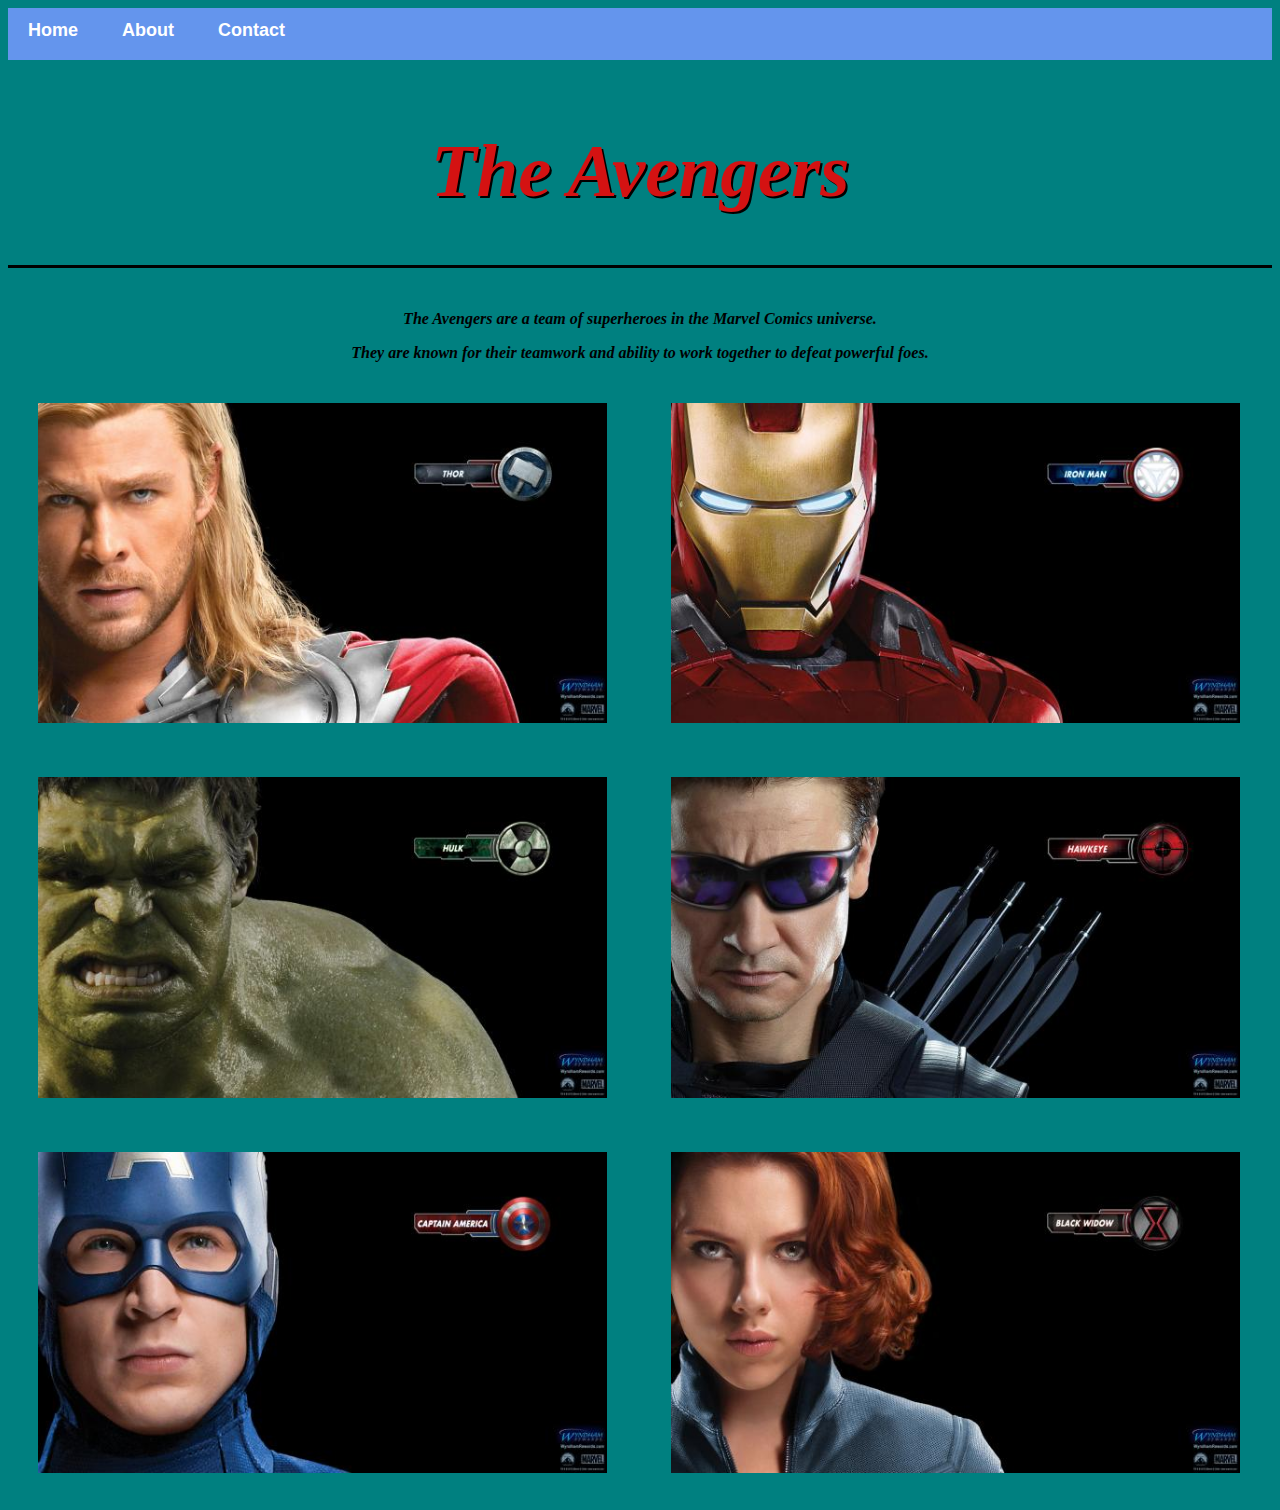
<file: index.html>
<!DOCTYPE html>
<html>
    <head>
        <link rel="stylesheet" href="styles.css">
    </head>
    <body>
        <body bgcolor="teal">
        <div id="menu">
           <a href="index.html">Home</a>
           <a href="about.html">About</a>
           <a href="contact.html">Contact</a> 
        </div>
        <div class="gallery">
            <br/>
            <h1>The Avengers</h1>
            
            <hr size="3" color="black" />
            <br/>
            <p><b><i><p align="center"><font face="Verdana">The Avengers are a team of superheroes in the Marvel Comics universe.</i></b></p></p></font>
            <p><b><i><p align="center"><font face="Verdana">They are known for their teamwork and ability to work together to defeat powerful foes.</i></b></p></p></font>
            <a href="avenger-1.html"><img src="images/avengers_01.jpg" /></a>
            <a href="avenger-2.html"><img src="images/avengers_02.jpg"></a>
            <a href="avenger-3.html"><img src="images/avengers_03.jpg" /></a>
            <a href="avenger-4.html"><img src="images/avengers_04.jpg" /></a>
            <a href="avenger-5.html"><img src="images/avengers_05.jpg" /></a>
            <a href="avenger-6.html"><img src="images/avengers_06.jpg" /></a>
        </div>
    </body>
</html>
</file>
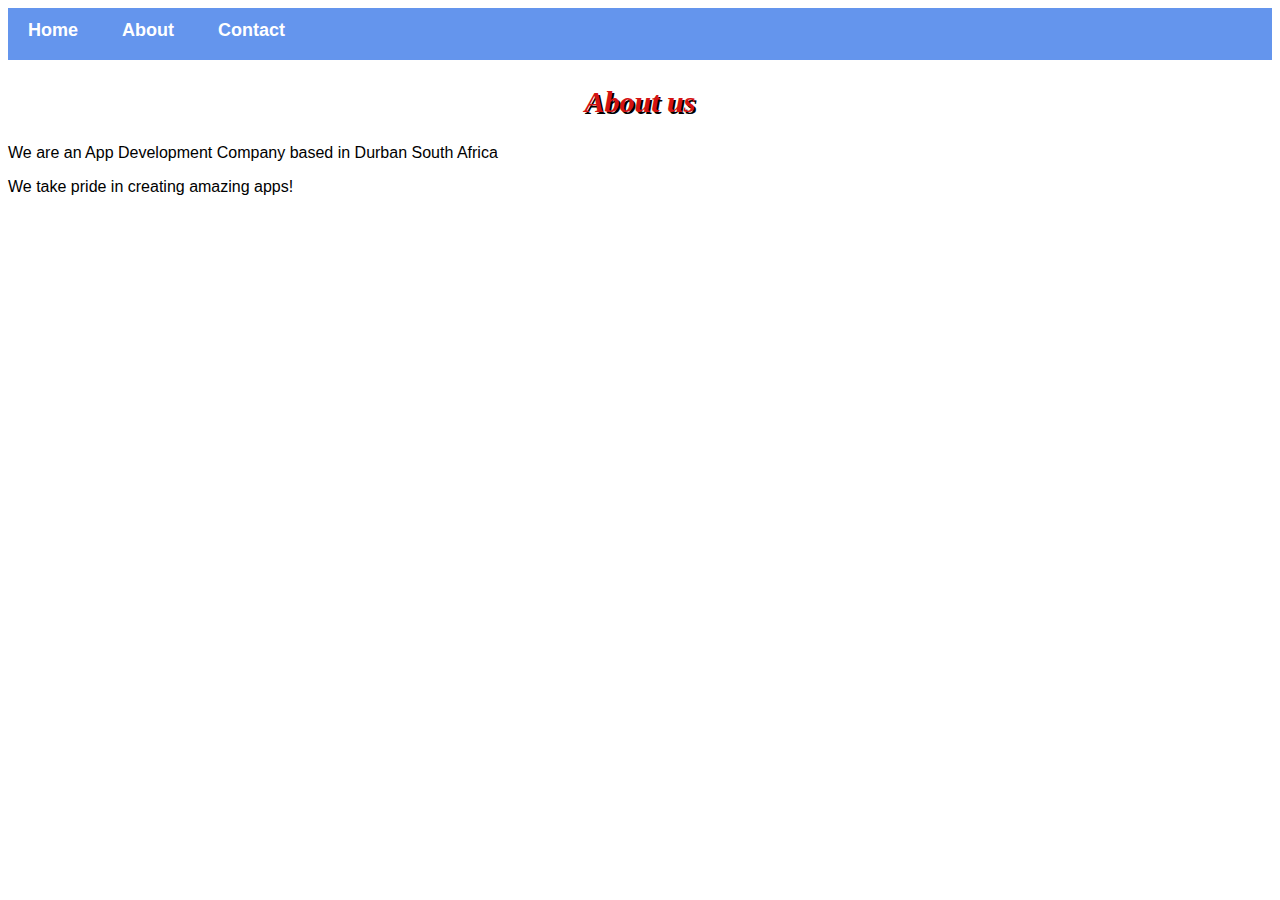
<file: about.html>
<!DOCTYPE html>
<html>
    <head>
        <link rel="stylesheet" href="styles.css">
    </head>
    <body>
        <div id="menu">
           <a href="index.html">Home</a>
           <a href="about.html">About</a>
           <a href="contact.html">Contact</a> 
        </div>
        <h2>About us</h2>
        <p>We are an App Development Company based in Durban South Africa</p>
        <p>We take pride in creating amazing apps!</p>
    </body>
</html>
</file>
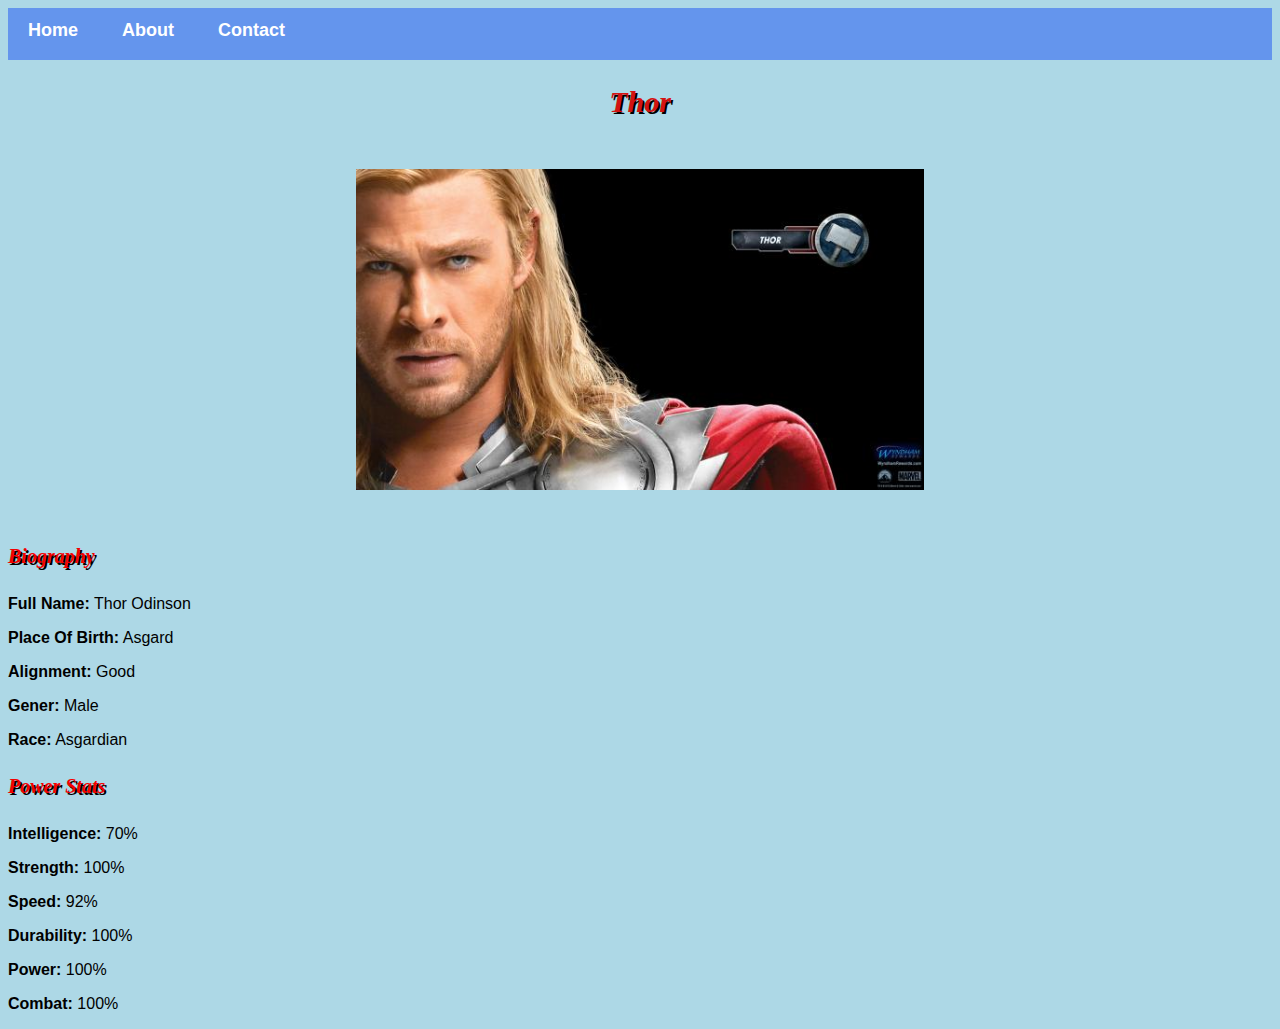
<file: avenger-1.html>
<!DOCTYPE html>
<html>
    <head>
        <link rel="stylesheet" href="styles.css">
    </head>
    <body>
        <body bgcolor="lightblue">
        <div id="menu">
           <a href="index.html">Home</a>
           <a href="about.html">About</a>
           <a href="contact.html">Contact</a> 
        </div>
        <h2>Thor</h2>
        <div class="gallery">
           <p align="center"><img src="images/avengers_01.jpg"></p>
        </div>
        <h4>Biography</h4>
        <p><b>Full Name:</b> Thor Odinson</p>
        <p><b>Place Of Birth:</b> Asgard</p>
        <p><b>Alignment:</b> Good</p>
        <p><b>Gener:</b> Male</p>
        <p><b>Race:</b> Asgardian

        <br/>
        
        <h4>Power Stats</h4>
        <p><b>Intelligence:</b> 70%</p>
        <p><b>Strength:</b> 100%</p>
        <p><b>Speed:</b> 92%</p>
        <p><b>Durability:</b> 100%</p>
        <p><b>Power:</b> 100%</p>
        <p><b>Combat:</b> 100%</p>
    </body>
</html>
</file>
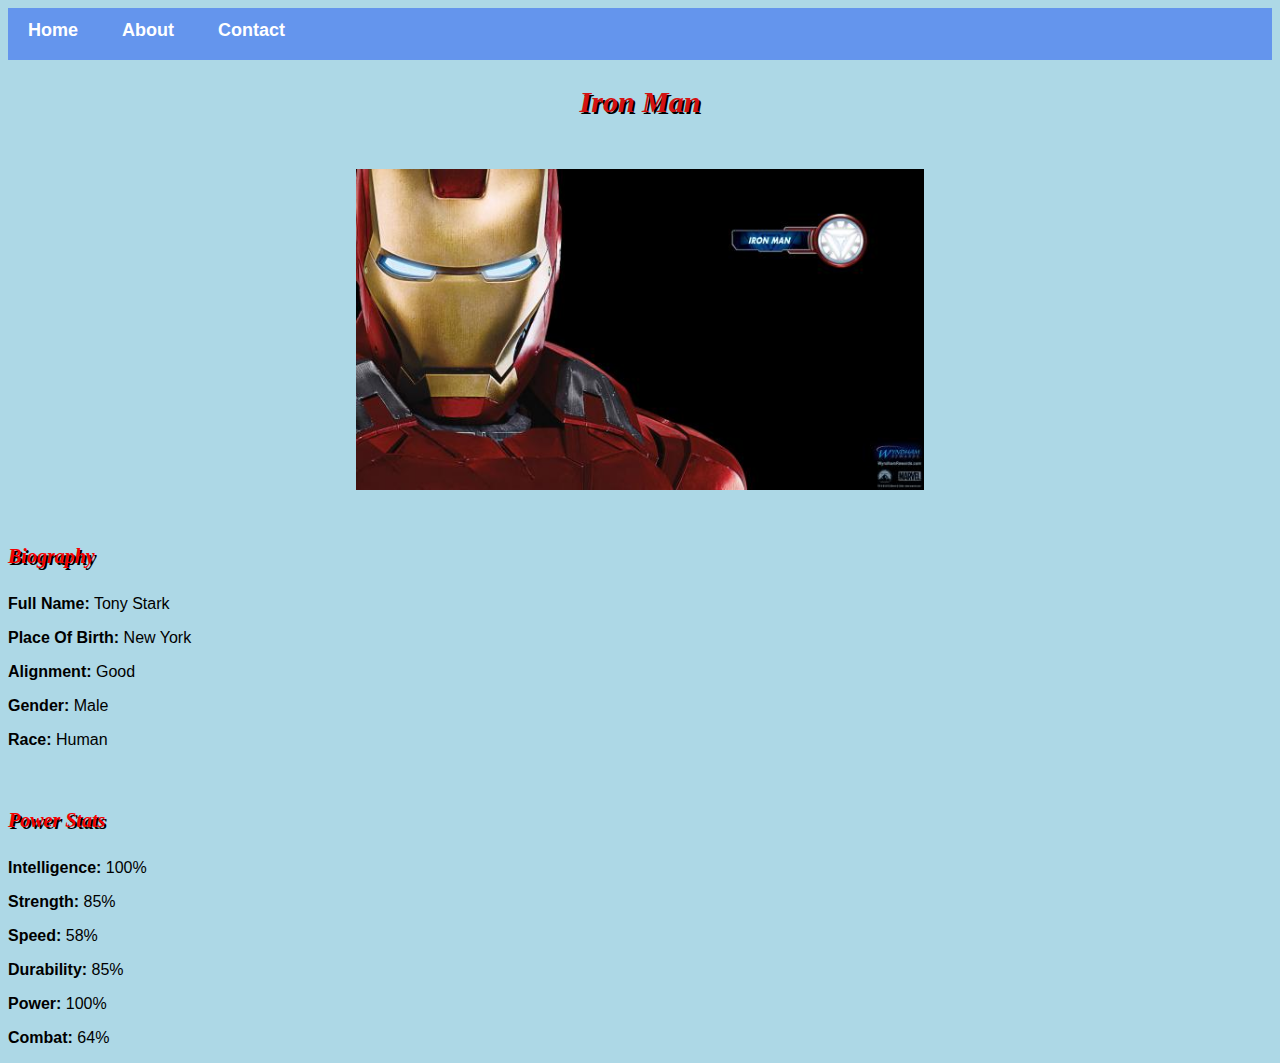
<file: avenger-2.html>
<!DOCTYPE html>
<html>
    <head>
        <link rel="stylesheet" href="styles.css">
    </head>
    <body>
        <body bgcolor="lightblue">
        <div id="menu">
           <a href="index.html">Home</a>
           <a href="about.html">About</a>
           <a href="contact.html">Contact</a> 
        </div>
        <h2>Iron Man</h2>
        <div class="gallery">
           <p align="center"><img src="images/avengers_02.jpg"></p>
        </div>
        <h4>Biography</h4>
        <p><b>Full Name:</b> Tony Stark</p>
        <p><b>Place Of Birth:</b> New York</p>
        <p><b>Alignment:</b> Good</p>
        <p><b>Gender:</b> Male</p>
        <p><b>Race:</b> Human</p>

        <br/>
        
        <h4>Power Stats</h4>
        <p><b>Intelligence:</b> 100%</p>
        <p><b>Strength:</b> 85%</p>
        <p><b>Speed:</b> 58%</p>
        <p><b>Durability:</b> 85%</p>
        <p><b>Power:</b> 100%</p>
        <p><b>Combat:</b> 64%</p>
    </body>
</html>
</file>
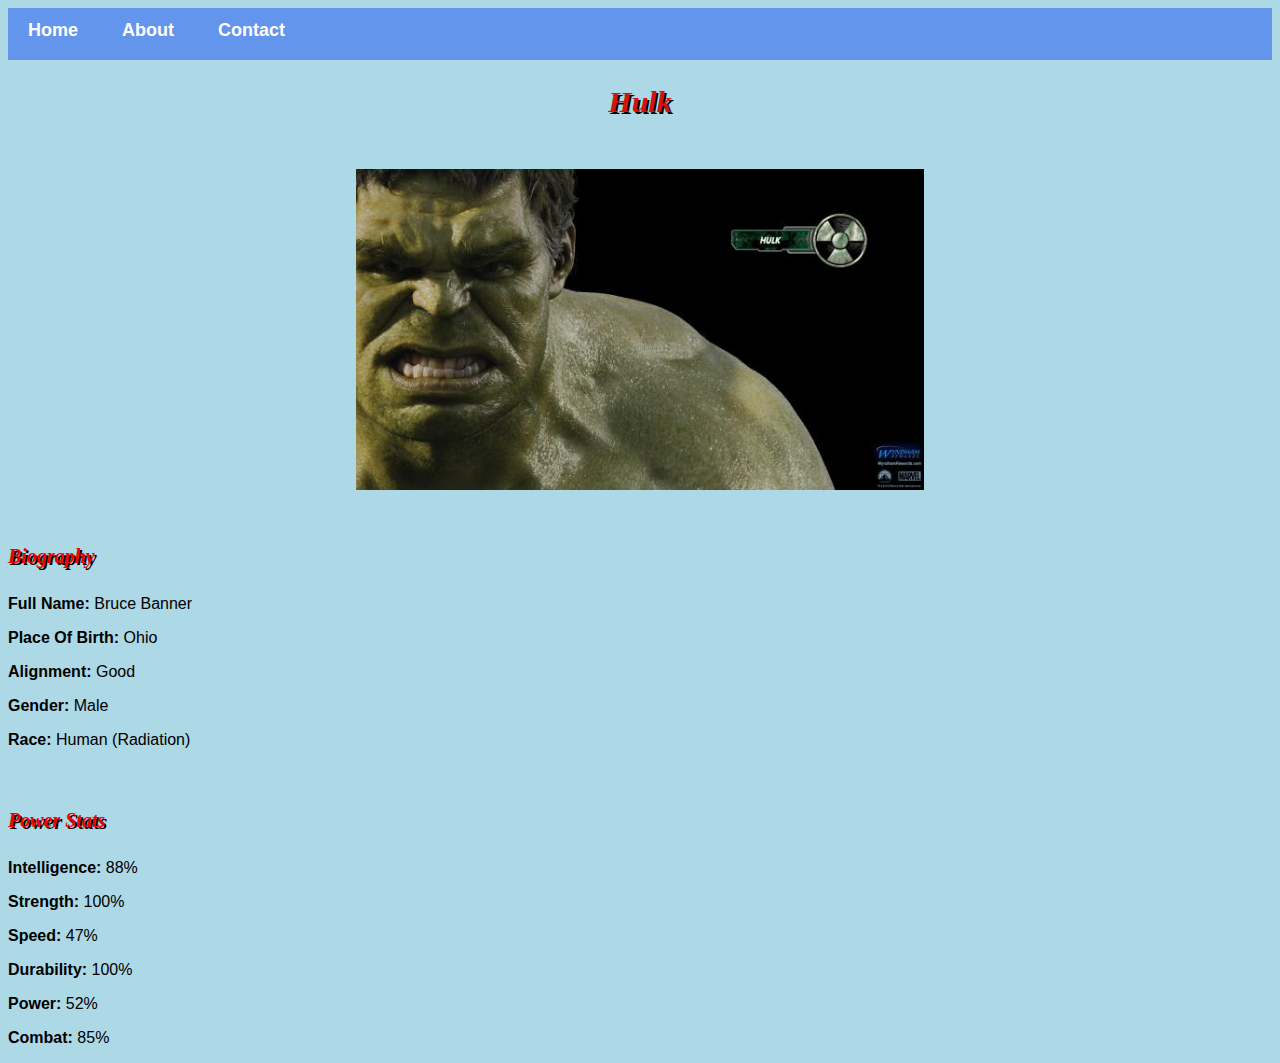
<file: avenger-3.html>
<!DOCTYPE html>
<html>
    <head>
        <link rel="stylesheet" href="styles.css">
    </head>
    <body>
        <body bgcolor="lightblue">
        <div id="menu">
           <a href="index.html">Home</a>
           <a href="about.html">About</a>
           <a href="contact.html">Contact</a> 
        </div>
        <h2>Hulk</h2>
        <div class="gallery">
          <p align="center"><img src="images/avengers_03.jpg"></p>
        </div>
        <h4>Biography</h4>
        <p><b>Full Name:</b> Bruce Banner</p>
        <p><b>Place Of Birth:</b> Ohio</p>
        <p><b>Alignment:</b> Good</p>
        <p><b>Gender:</b> Male</p>
        <p><b>Race:</b> Human (Radiation)</p>
        <br/>
        <h4>Power Stats</h4>
        <p><b>Intelligence:</b> 88%</p>
        <p><b>Strength:</b> 100%</p>
        <p><b>Speed:</b> 47%</p>
        <p><b>Durability:</b> 100%</p>
        <p><b>Power:</b> 52%</p>
        <p><b>Combat:</b> 85%</p>
    </body>
</html>
</file>
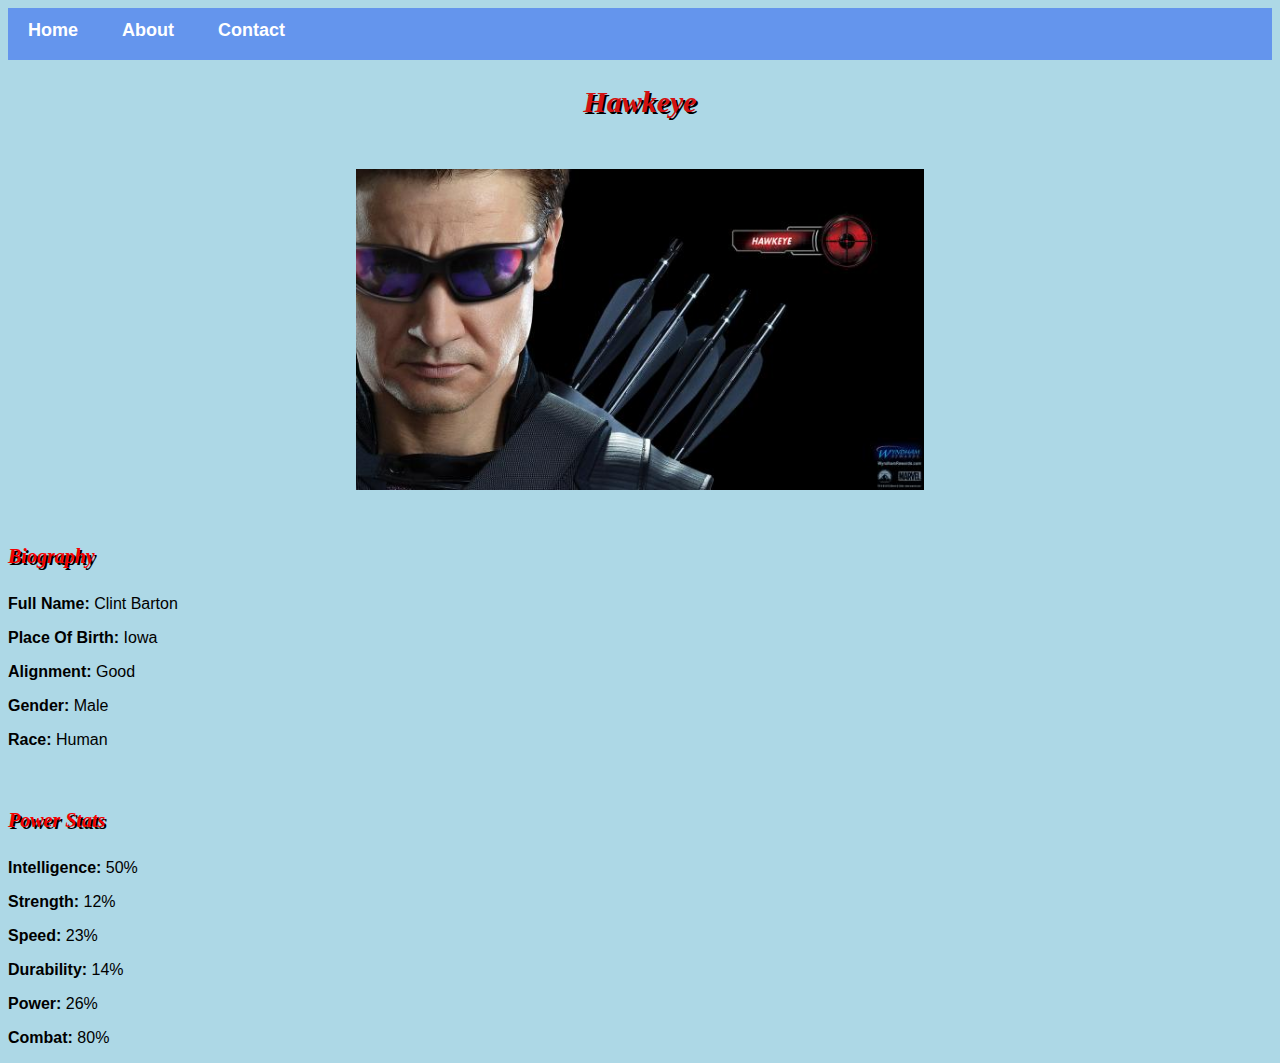
<file: avenger-4.html>
<!DOCTYPE html>
<html>
    <head>
        <link rel="stylesheet" href="styles.css">
    </head>
    <body>
        <body bgcolor="lightblue">
        <div id="menu">
           <a href="index.html">Home</a>
           <a href="about.html">About</a>
           <a href="contact.html">Contact</a> 
        </div>
        <h2>Hawkeye</h2>
        <div class="gallery">
          <p align="center"><img src="images/avengers_04.jpg"></p>
        </div>
        <h4>Biography</h4>
        <p><b>Full Name:</b> Clint Barton</p>
        <p><b>Place Of Birth:</b> Iowa</p>
        <p><b>Alignment:</b> Good</p>
        <p><b>Gender:</b> Male</p>
        <p><b>Race:</b> Human</p>

        <br/>

        <h4>Power Stats</h4>
        <p><b>Intelligence:</b> 50%</p>
        <p><b>Strength:</b> 12%</p>
        <p><b>Speed:</b> 23%</p>
        <p><b>Durability:</b> 14%</p>
        <p><b>Power:</b> 26%</p>
        <p><b>Combat:</b> 80%</p>
    </body>
</html>
</file>
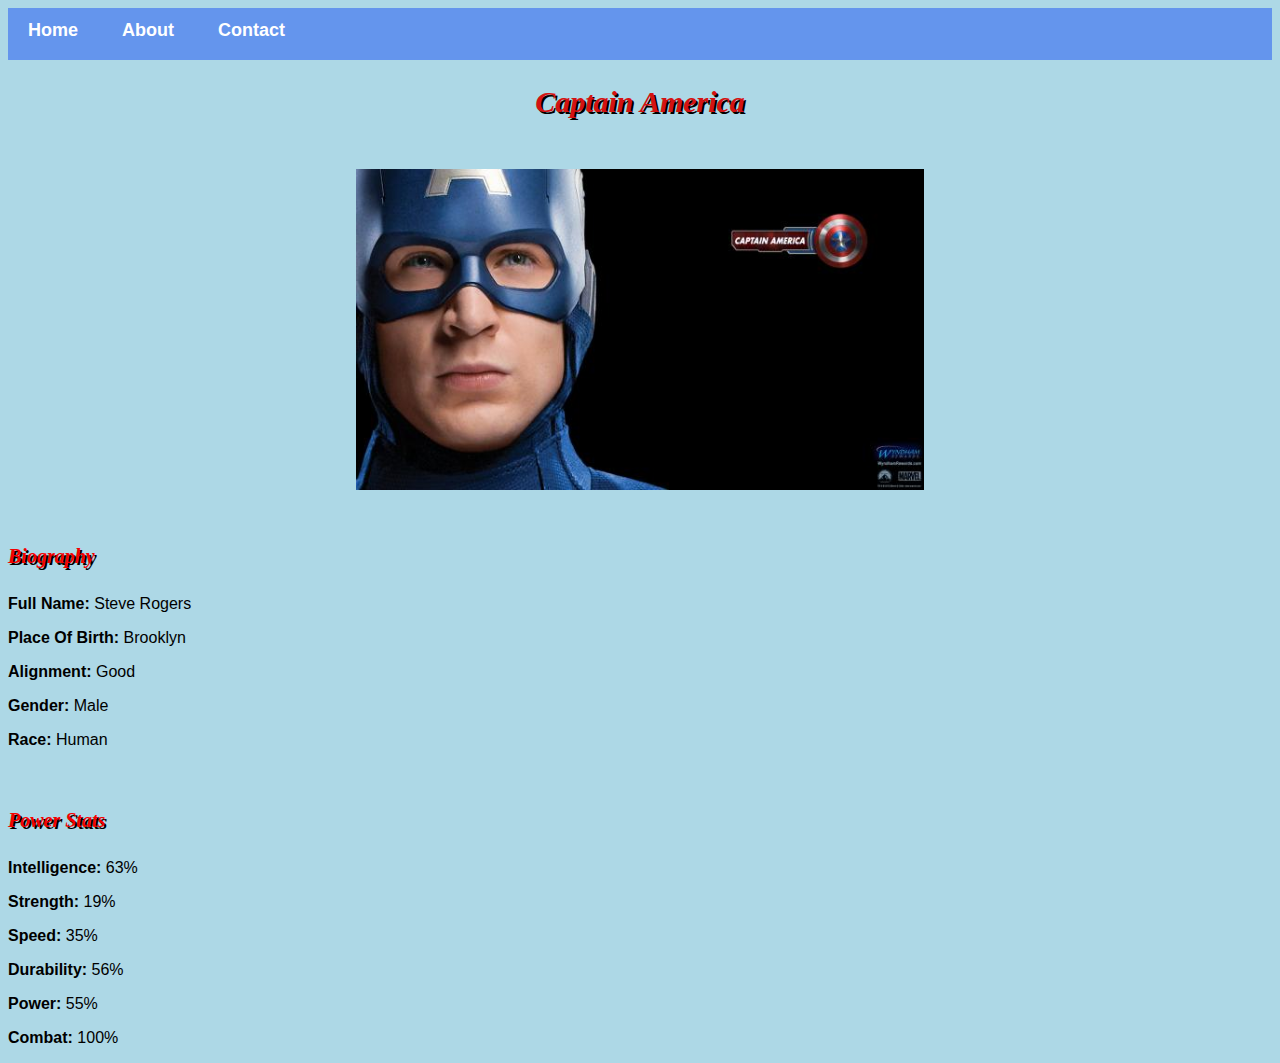
<file: avenger-5.html>
<!DOCTYPE html>
<html>
    <head>
        <link rel="stylesheet" href="styles.css">
    </head>
    <body>
        <body bgcolor="lightblue">
        <div id="menu">
           <a href="index.html">Home</a>
           <a href="about.html">About</a>
           <a href="contact.html">Contact</a> 
        </div>
        <h2>Captain America</h2>
        <div class="gallery">
           <p align="center"><img src="images/avengers_05.jpg"></p>
        </div>
        <h4>Biography</h4>
        <p><b>Full Name:</b> Steve Rogers</p>
        <p><b>Place Of Birth:</b> Brooklyn</p>
        <p><b>Alignment:</b> Good</p>
        <p><b>Gender:</b> Male</p>
        <p><b>Race:</b> Human</p>

        <br/>

        <h4>Power Stats</h4>
        <p><b>Intelligence:</b> 63%</p>
        <p><b>Strength:</b> 19%</p>
        <p><b>Speed:</b> 35%</p>
        <p><b>Durability:</b> 56%</p>
        <p><b>Power:</b> 55%</p>
        <p><b>Combat:</b> 100%</p>
    </body>
</html>
</file>
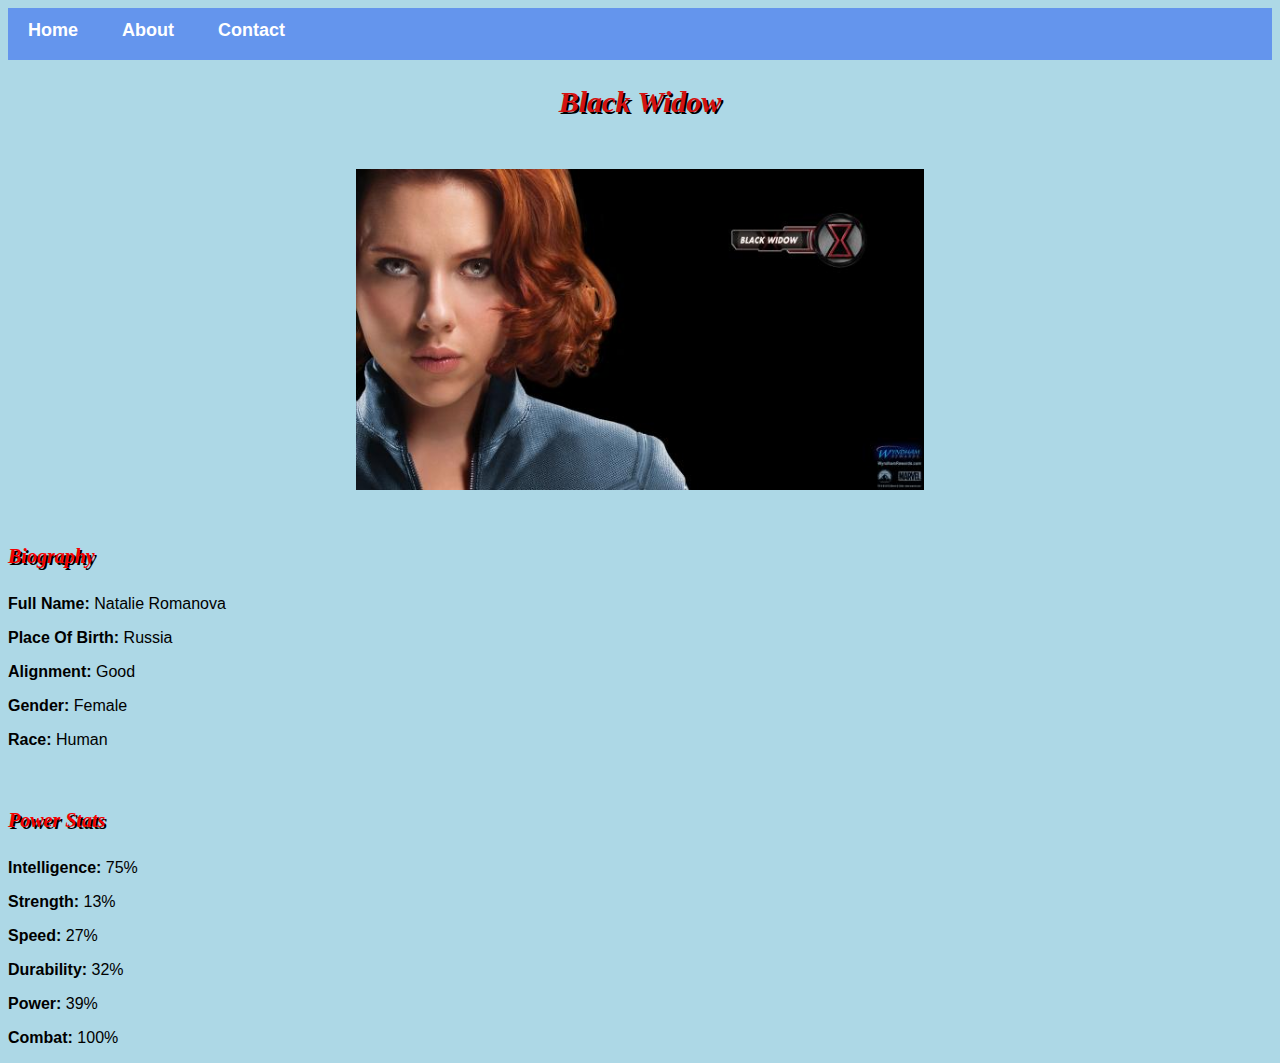
<file: avenger-6.html>
<!DOCTYPE html>
<html>
    <head>
        <link rel="stylesheet" href="styles.css">
    </head>
    <body>
        <body bgcolor="lightblue">
        <div id="menu">
           <a href="index.html">Home</a>
           <a href="about.html">About</a>
           <a href="contact.html">Contact</a> 
        </div>
        <h2>Black Widow</h2>
        <div class="gallery">
            <p align="center"><img src="images/avengers_06.jpg"></p>
        </div>
        <h4>Biography</h4>
        <p><b>Full Name:</b> Natalie Romanova</p>
        <p><b>Place Of Birth:</b> Russia</p>
        <p><b>Alignment:</b> Good</p>
        <p><b>Gender:</b> Female</p>
        <p><b>Race:</b> Human</p>

        <br/>

        <h4>Power Stats</h4>
        <p><b>Intelligence:</b> 75%</p>
        <p><b>Strength:</b> 13%</p>
        <p><b>Speed:</b> 27%</p>
        <p><b>Durability:</b> 32%</p>
        <p><b>Power:</b> 39%</p>
        <p><b>Combat:</b> 100%</p>
    </body>
</html>
</file>
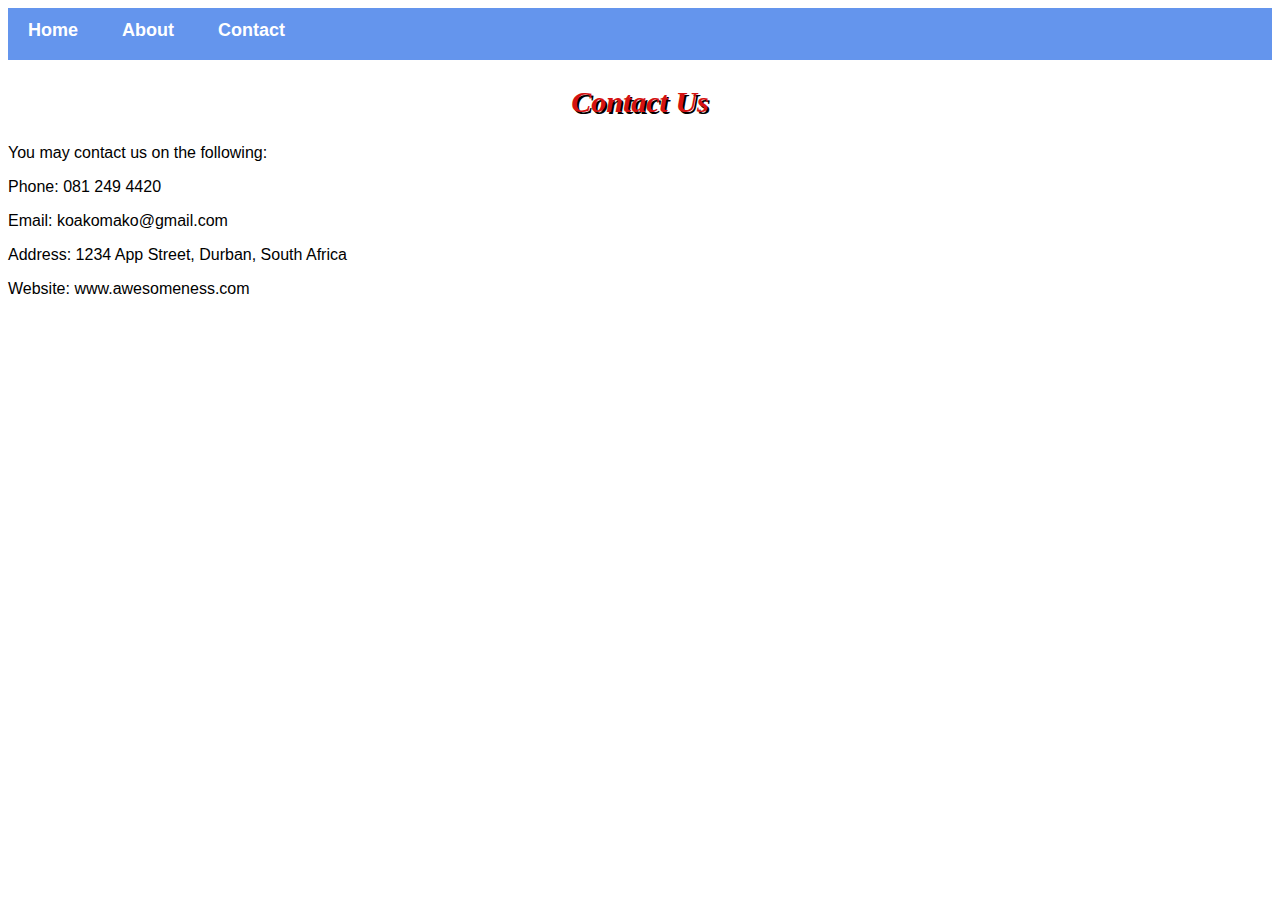
<file: contact.html>
<!DOCTYPE html>
<html>
    <head>
        <link rel="stylesheet" href="styles.css">
    </head>
    <body> 
        <div id="menu">
           <a href="index.html">Home</a>
           <a href="about.html">About</a>
           <a href="contact.html">Contact</a> 
        </div>
        <h2>Contact Us</h2>
        <p>You may contact us on the following:</p>
        <p>Phone: 081 249 4420</p>
        <p>Email: koakomako@gmail.com</p>
        <p>Address: 1234 App Street, Durban, South Africa</p>
        <p>Website: www.awesomeness.com</p>
    </body>
</html>
</file>
<file: styles.css>
.gallery img{
    width: 45%;
    height: 10;
    padding-left: 30px;
    padding-right: 30px;
    padding-top: 25px;
    padding-bottom: 25px;
}

h1{
    font-family: impact, fantasy;
    text-align: center;
    font-size: 75px;
    color: rgb(212, 18, 18);
    font-style: italic;
    text-shadow: black 2px 2px;
}

h2{
    font-family: impact, fantasy;
    text-align: center;
    font-size: 30px;
    color: rgb(212, 18, 18);
    font-style: italic;
    text-shadow: black 2px 2px;
}

h4{
    font-family: impact, fantasy;
    font-size: 20px;
    color: rgb(244, 0, 0);
    font-style: italic;
    text-shadow: black 2px 2px;
}

p{
    font-family: Helvetica, sans-serif;
}

#menu{
    width: 100%;
    height: 40px;
    background-color: cornflowerblue;
    padding-top: 12px;
}

#menu a{
    color: #ffffff;
    font-family: Helvetica, sans-serif;
    font-size: 18px;
    text-decoration: none;
    font-weight: 800;

    padding-left: 20px;
    padding-right: 20px;
}

#menu a:hover{
    color: #5077bd;
    

}
</file>
